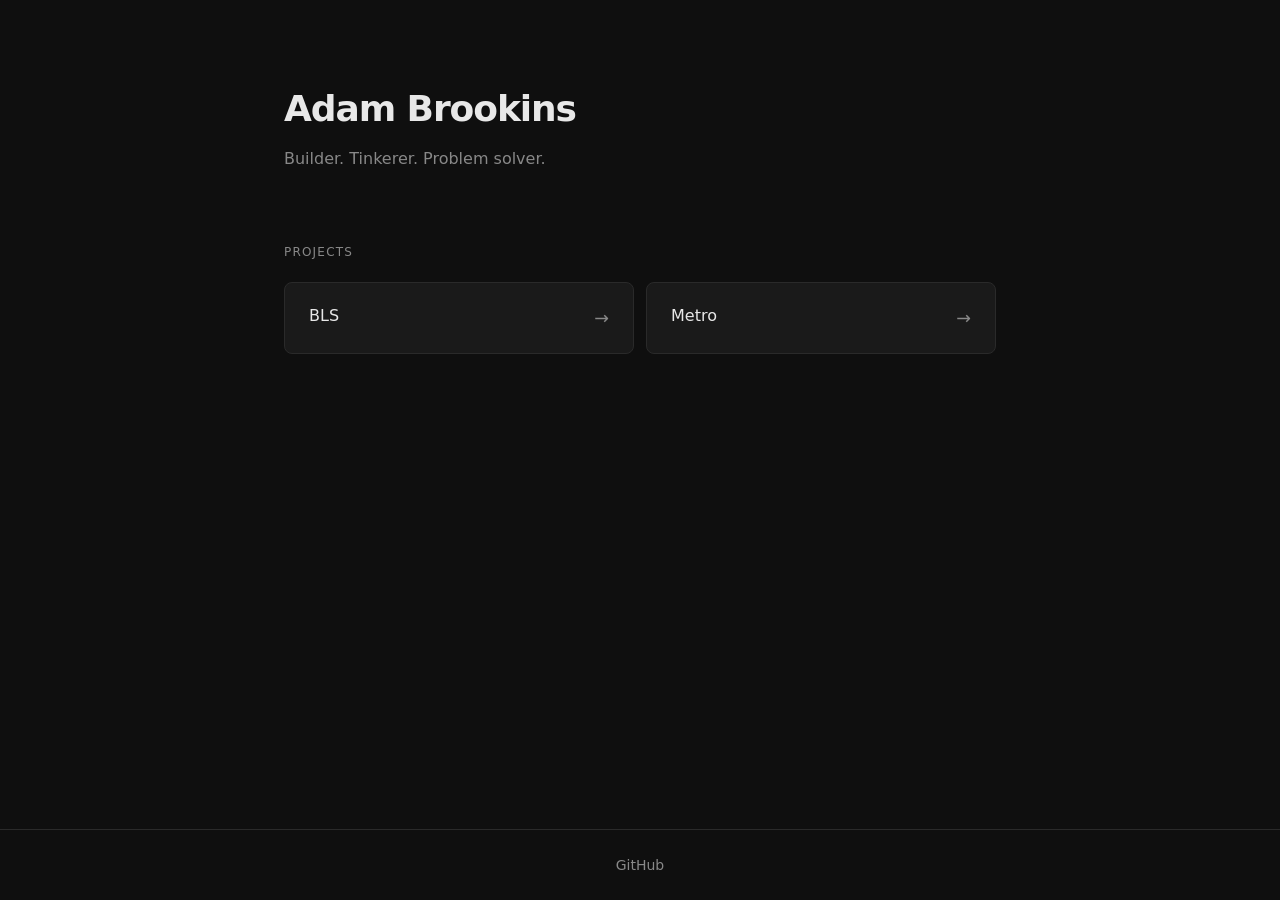
<file: index.html>
<!DOCTYPE html>
<html lang="en">
<head>
  <meta charset="UTF-8" />
  <meta name="viewport" content="width=device-width, initial-scale=1.0" />
  <title>Adam Brookins</title>
  <link rel="stylesheet" href="style.css" />
</head>
<body>
  <main>
    <header>
      <h1>Adam Brookins</h1>
      <p class="tagline">Builder. Tinkerer. Problem solver.</p>
    </header>

    <section class="projects">
      <h2>Projects</h2>
      <div class="grid">

        <a class="card" href="https://bls.adambrookins.com">
          <div class="card-inner">
            <h3>BLS</h3>
            <p><!-- Short description of the BLS project --></p>
          </div>
          <span class="arrow">→</span>
        </a>

        <a class="card" href="https://metro.adambrookins.com">
          <div class="card-inner">
            <h3>Metro</h3>
            <p><!-- Short description of the Metro project --></p>
          </div>
          <span class="arrow">→</span>
        </a>

        <!-- Add more project cards here:
        <a class="card" href="https://yourproject.adambrookins.com">
          <div class="card-inner">
            <h3>Project Name</h3>
            <p>Short description.</p>
          </div>
          <span class="arrow">→</span>
        </a>
        -->

      </div>
    </section>
  </main>

  <footer>
    <p>
      <a href="https://github.com/adambrookins" target="_blank" rel="noopener">GitHub</a>
    </p>
  </footer>
</body>
</html>
</file>
<file: style.css>
*, *::before, *::after {
  box-sizing: border-box;
  margin: 0;
  padding: 0;
}

:root {
  --bg: #0f0f0f;
  --surface: #1a1a1a;
  --surface-hover: #222222;
  --border: #2a2a2a;
  --text: #e8e8e8;
  --text-muted: #888;
  --accent: #7eb8f7;
  --font: system-ui, -apple-system, BlinkMacSystemFont, "Segoe UI", sans-serif;
}

html {
  font-size: 16px;
}

body {
  background: var(--bg);
  color: var(--text);
  font-family: var(--font);
  line-height: 1.6;
  min-height: 100vh;
  display: flex;
  flex-direction: column;
}

main {
  flex: 1;
  max-width: 760px;
  margin: 0 auto;
  padding: 80px 24px 48px;
  width: 100%;
}

/* Header */
header {
  margin-bottom: 72px;
}

header h1 {
  font-size: 2.25rem;
  font-weight: 600;
  letter-spacing: -0.03em;
  color: var(--text);
}

.tagline {
  margin-top: 8px;
  color: var(--text-muted);
  font-size: 1rem;
}

/* Projects section */
.projects h2 {
  font-size: 0.75rem;
  font-weight: 500;
  letter-spacing: 0.1em;
  text-transform: uppercase;
  color: var(--text-muted);
  margin-bottom: 20px;
}

.grid {
  display: grid;
  grid-template-columns: repeat(auto-fill, minmax(280px, 1fr));
  gap: 12px;
}

/* Project cards */
.card {
  display: flex;
  align-items: center;
  justify-content: space-between;
  background: var(--surface);
  border: 1px solid var(--border);
  border-radius: 8px;
  padding: 20px 24px;
  text-decoration: none;
  color: inherit;
  transition: background 0.15s ease, border-color 0.15s ease;
}

.card:hover {
  background: var(--surface-hover);
  border-color: #3a3a3a;
}

.card-inner h3 {
  font-size: 1rem;
  font-weight: 500;
  color: var(--text);
  margin-bottom: 4px;
}

.card-inner p {
  font-size: 0.875rem;
  color: var(--text-muted);
  line-height: 1.4;
}

.arrow {
  color: var(--text-muted);
  font-size: 1.1rem;
  flex-shrink: 0;
  margin-left: 16px;
  transition: color 0.15s ease, transform 0.15s ease;
}

.card:hover .arrow {
  color: var(--accent);
  transform: translateX(3px);
}

/* Footer */
footer {
  border-top: 1px solid var(--border);
  padding: 24px;
  text-align: center;
}

footer p {
  font-size: 0.875rem;
  color: var(--text-muted);
}

footer a {
  color: var(--text-muted);
  text-decoration: none;
  transition: color 0.15s ease;
}

footer a:hover {
  color: var(--accent);
}

/* Responsive */
@media (max-width: 480px) {
  main {
    padding: 48px 20px 40px;
  }

  header h1 {
    font-size: 1.75rem;
  }

  header {
    margin-bottom: 48px;
  }
}
</file>
